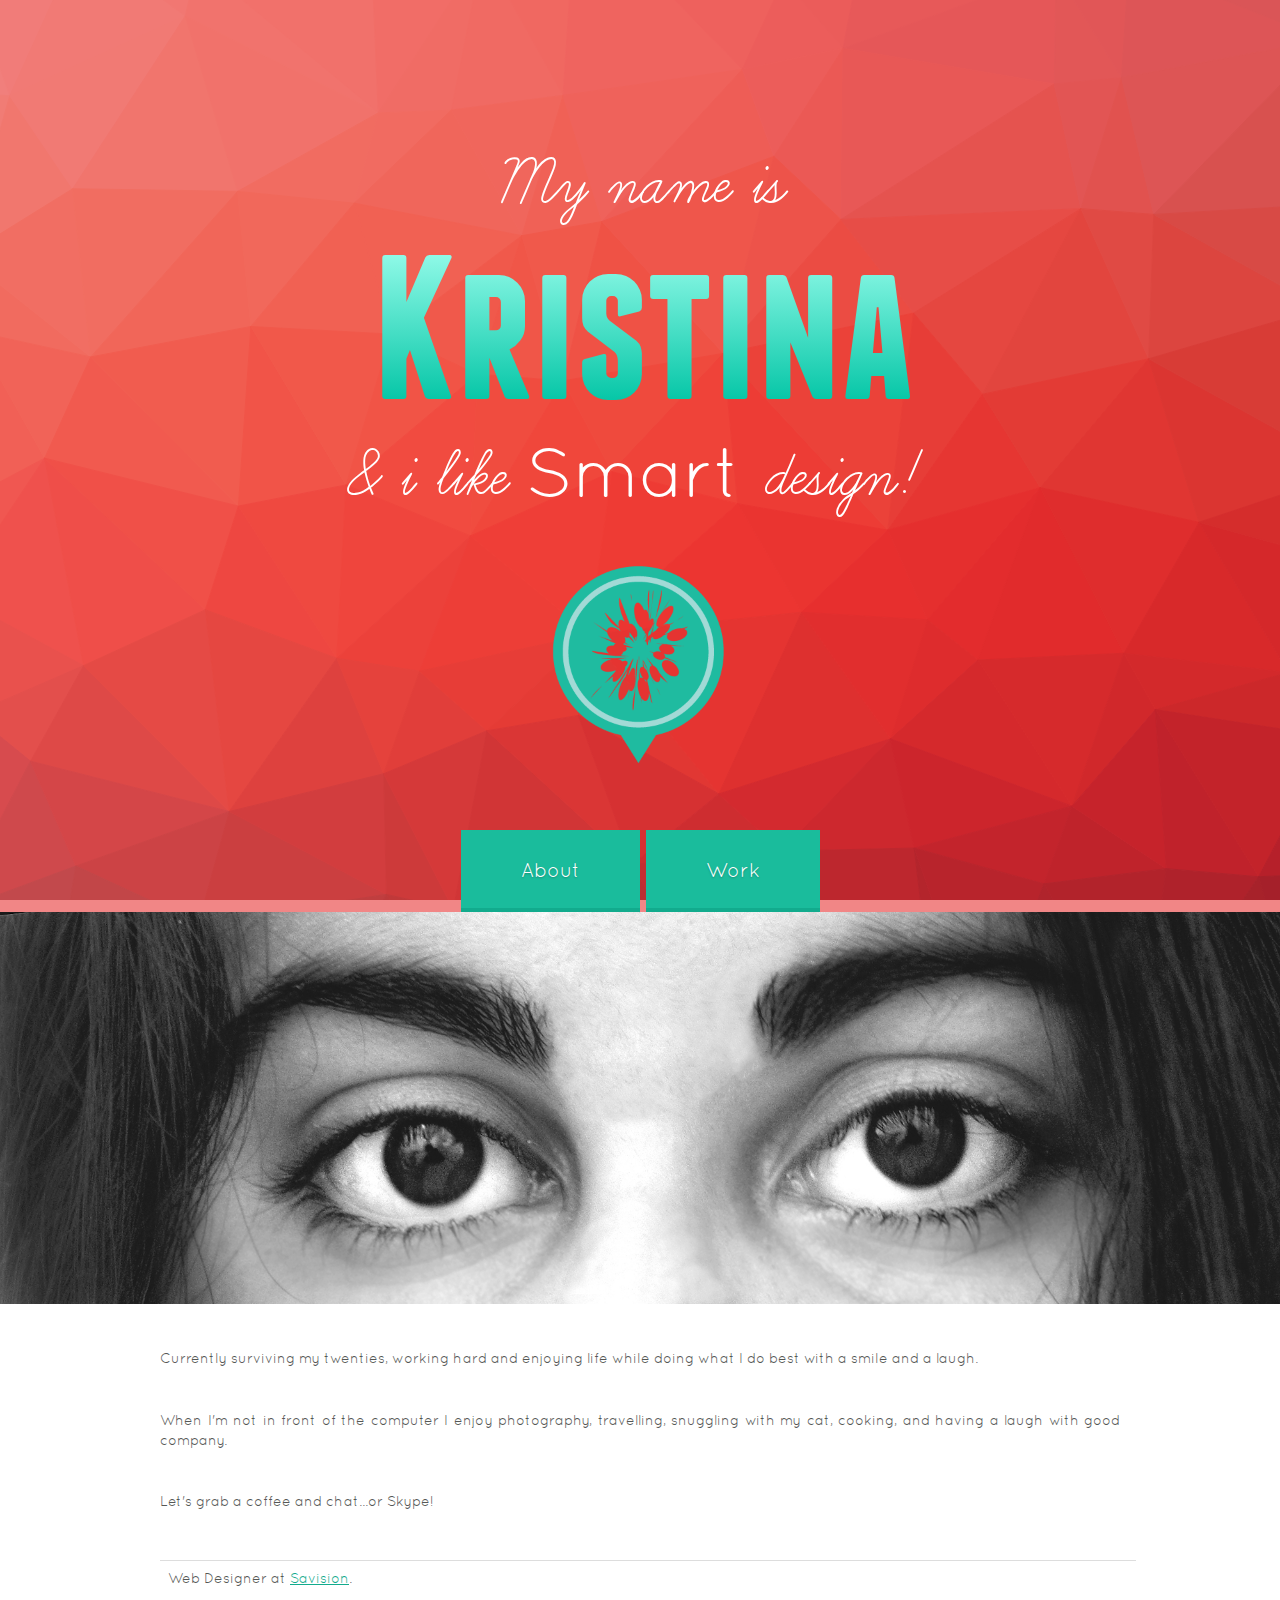
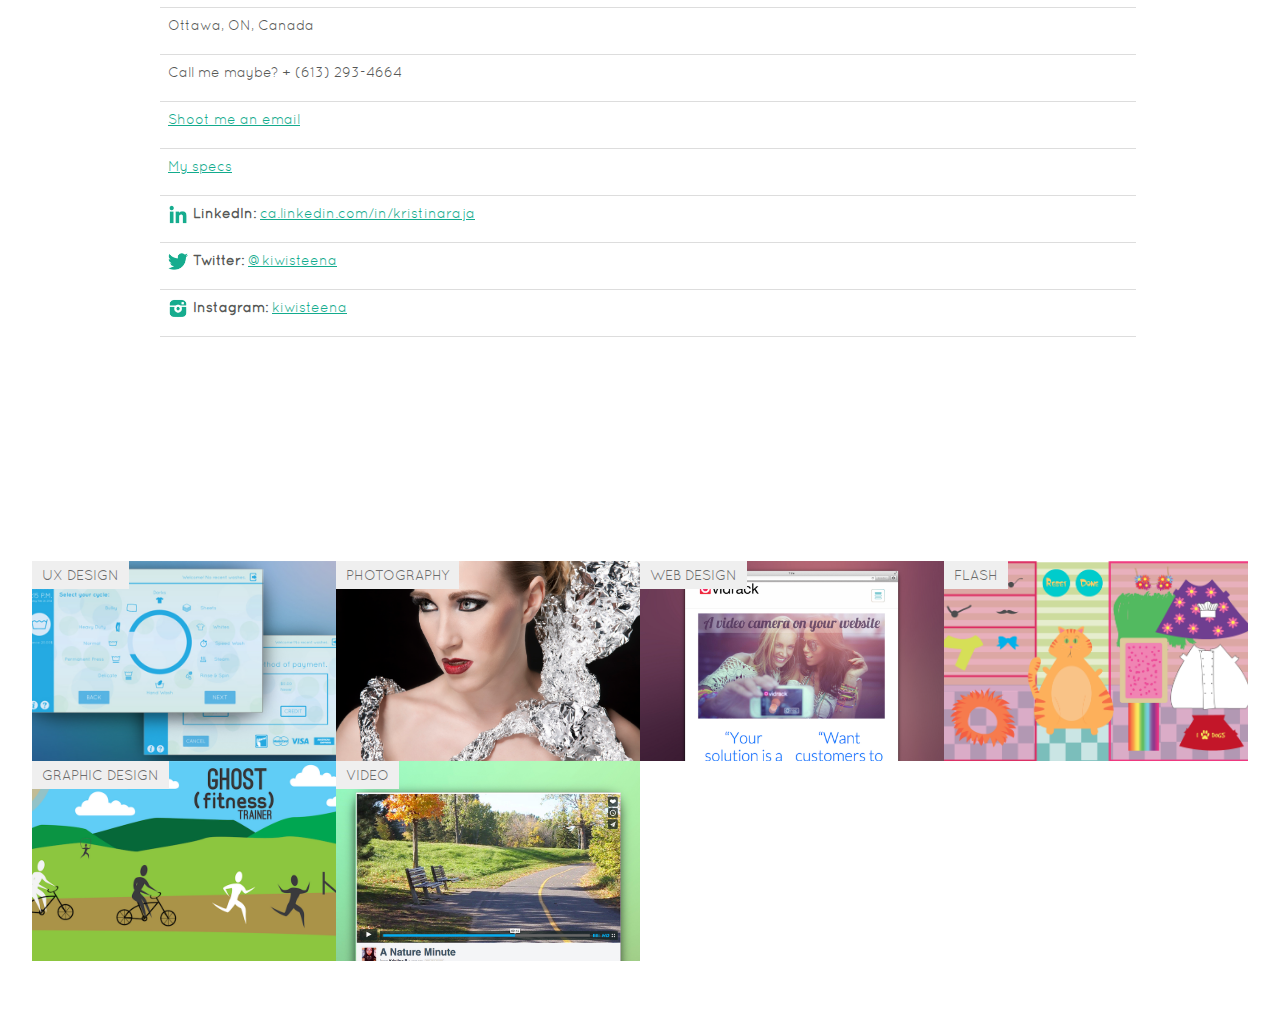
<file: index.html>
<!DOCTYPE html>
<html>
	<head>
		<title>Kristina Raja Graphic & Web Designer</title>
		<meta name="description" content="Kristina Raja">
		<meta name="author" content="Kristina Raja">
		<meta name="viewport" content="width=device-width" />
		<link rel='stylesheet' type='text/css' href='css/styles.css'>
		<link rel="stylesheet" href="css/portfolio.jquery.css">
		<script src="https://code.jquery.com/jquery-1.12.4.min.js"
			  integrity="sha256-ZosEbRLbNQzLpnKIkEdrPv7lOy9C27hHQ+Xp8a4MxAQ="
			  crossorigin="anonymous"></script>
  		<script type="text/javascript" src="js/jquery.simple-text-rotator.js"></script>
  		<script src="js/portfolio.jquery.js"></script>
		<script>
	  $(document).ready(function(){
			$(".demo1 .rotate").textrotator({
        animation: "fade",
        speed: 800
      });
		});
	</script>
	<script>
            $(document).ready(function() {
                $('.thumbs').portfolio({
                    cols: 4,
                    transition: 'slideDown'
                });
            });
        </script>
	<script>
	  (function(i,s,o,g,r,a,m){i['GoogleAnalyticsObject']=r;i[r]=i[r]||function(){
	  (i[r].q=i[r].q||[]).push(arguments)},i[r].l=1*new Date();a=s.createElement(o),
	  m=s.getElementsByTagName(o)[0];a.async=1;a.src=g;m.parentNode.insertBefore(a,m)
	  })(window,document,'script','//www.google-analytics.com/analytics.js','ga');
	  ga('create', 'UA-33915406-1', 'auto');
	  ga('send', 'pageview');
	</script>
	</head>
	<body>
		<section id="home">
			<div class="cover1">
   			
				<h2><span class="spec">My name is </span><span class="spectext"><a class="specialEffect" data-text="Kristina">Kristina</a></span></h2>
				<h1 class="demo1"><span class="spec">& i like </span><span class="rotate"> Smart, Flat, Colorful, Responsive </span> <span class="spec">design!</span></h1>
				<div id="btn"><a data-scroll href="#home"><img src="images/logo.png" width="200px"/></a></div>
				<nav>
			        <ul>
			        
			            <li class="links"><a data-scroll href="#about">About</a></li>
			            <li class="logo"><a data-scroll href="#home"><img src="images/logo2.png" width="80px"/></a></li>
			            <li class="links"><a data-scroll href="#work">Work</a></li>
			        </ul>
			    </nav>
			</div>
   		</section>
   		<section id="about">
   			<div class="cover2">
   				<div class="coverPhoto"><img src="images/eyes.jpg" width="100%"/></div>
   				<div class="wrapper">
            <p class="intro">Currently surviving my twenties, working hard and enjoying life while doing what I do best with a smile and a laugh.</p>

  					<p class="intro">When I'm not in front of the computer I enjoy photography, travelling, snuggling with my cat, cooking, and having a laugh with good company.</p>

  					<p class="intro">Let's grab a coffee and chat...or Skype!</p>

   					<table>
   						<tr><td><p>Web Designer at <a href="https://www.savision.com/" target="_blank">Savision</a>.</p></td></tr>

   						<tr><td><p>Ottawa, ON, Canada</p></td></tr>

   						<tr><td><p>Call me maybe? + (613) 293-4664</p></td></tr>

   						<tr><td><p><a href="mailto:kristinarajaphoto@gmail.com">Shoot me an email</a></p></td></tr>
 
   						<tr><td><p><a href="kristina-raja-resume.pdf">My specs</a></p></td></tr>

   						<tr><td><p><span class="bold"><img src="images/linkedin.png" width="20px"/>LinkedIn:</span> <a href="http://www.linkedin.com/in/kristinaraja">ca.linkedin.com/in/kristinaraja</a></p></td></tr>
 
   						<tr><td><p><span class="bold"><img src="images/twitter.png" width="20px"/>Twitter:</span> <a href="https://twitter.com/kiwisteena">@kiwisteena</a></p></td></tr>

   						<tr><td><p><span class="bold"><img src="images/instagram.png" width="20px"/>Instagram:</span> <a href="http://instagram.com/kiwisteena">kiwisteena</a></p></td></tr>
   					</table>
   				</div>
   			</div>
   		</section>
   		<section id="work">
   			<div class="cover">



   				<ul class="thumbs">
            <li><a href="#thumb1" class="thumbnail" style="background-image: url('images/washer-thumb.jpg')">
                <h4>UX Design</h4><span class="description">Digital Washing Machine</span></a>
            </li>
            <li>
                <a href="#thumb2" class="thumbnail" style="background-image: url('images/IMG_3485.jpg')"><h4>Photography</h4><span class="description">Kristina Raja Photography</span></a>
            </li>
            <li>
                <a href="#thumb3" class="thumbnail" style="background-image: url('images/vidrack-thumb.jpg')"><h4>Web Design</h4><span class="description">Vidrack</span></a>
            </li>
            <li>
                <a href="#thumb4" class="thumbnail" style="background-image: url('images/catdressup.png')"><h4>Flash</h4><span class="description">Cat Dress Up</span></a>
            </li>
            <li>
                <a href="#thumb5" class="thumbnail" style="background-image: url('images/Banner-title.png')"><h4>Graphic design</h4><span class="description">Ghost (Fitness) Trainer App</span></a>
            </li>
            <li>
                <a href="#thumb6" class="thumbnail" style="background-image: url('images/natureminute-thumb.jpg')"><h4>Video</h4><span class="description">A Nature Minute</span></a>
            </li>
            
        </ul>

        <div class="portfolio-content">
            <div id="thumb1">
                <div class="media"><img src="images/washer-thumb.jpg"/></div>
                <h3>UX Design</h3>
                <p>A concept for a washing machine that has a touch screen. Register your laundry card with your name and apartment number, top up your account, laundry care information at your fingertips and ton of wash settings to choose from. Concept made with Adobe Illustrator and prototype made with SolidifyApp.</p>
                <a href="http://www.solidifyapp.com/prototypes/12932/preview" class="btn btn-primary">Test it out!</a>
            </div>

            <div id="thumb2">
                <div class="media"><img src="images/IMG_3485.jpg"/></div>
                <h3>Photography</h3>
                <p>All photos were produced at the Dawson College studio in Montreal for my final portfolio submission. Two series of images were produced using studio lighting and the Canon T1i. Category: Fashion and portraiture photography. Prints are available upon request. Website created by Kristina Raja and made using HTML5, CSS and jQuery.</p>
                <a href="photo/index.html" class="btn btn-primary">Website</a>
            </div>

            <div id="thumb3">
                <div class="media"><img src="images/vidrack-thumb.jpg"/></div>
                <h3>Web design</h3>
                <p>Freelanced as a Graphic/Web Designer for a client by revamping their website as well as produce and edit vector and stock images. Website created in WordPress. </p>
                <a href="http://vidrack.com/" class="btn btn-primary">Website</a>
            </div>

            <div id="thumb4">
                <div class="media"><img src="images/catdressup.png"/></div>
                <h3>Flash</h3>
                <p>Produced a Flash animation game for a school project at Algonquin College. Created vectored images using Adobe Illustrator and constructed drag and drop game using ActionScript. Concept inspiration from my orange tabby cat, Tyber.</p>
                <a href="CatDressUp/CatDragDrop.swf" class="btn btn-primary">Play Game!</a>
            </div>

            <div id="thumb5">
                <div class="media"><img src="images/Banner-title.png"/></div>
                <h3>Graphic Design</h3>
                <p>Freelanced as a Graphic Designer for a client creating a fitness app for the Google Play Store. Produced icons and banners using Adobe Illustrator.</p>
                <a href="https://play.google.com/store/apps/details?id=com.my.mymaps" class="btn btn-primary">View in Google Play Store</a>
            </div>

            <div id="thumb6">
                <div class="media"><iframe src="//player.vimeo.com/video/60160601" width="500" height="281" frameborder="0" webkitallowfullscreen mozallowfullscreen allowfullscreen></iframe> <p><a href="http://vimeo.com/60160601">A Nature Minute</a> from <a href="http://vimeo.com/kiwisteena">Kristina R</a> on <a href="https://vimeo.com">Vimeo</a>.</p></div>
                <h3>Video</h3>
                <p>Produced a PSA for the province of Ontario for school project at Algonqin College. Filmed in Nepean, Ottawa using the Canon T1i and a tripod. Post-production done using Adobe Premiere.</p>
                <a href="http://vimeo.com/60160601" class="btn btn-primary">Play video in Vimeo</a>
            </div>

           
        </div>



   			</div>
   		</section>
		<script type="text/javascript" src="js/jquery.backstretch.js"></script>
		<script src="js/smooth-scroll.js"></script>
		<script>
		   $(document).ready(function(){
			   $(window).bind('scroll', function() {
			   var navHeight = $( window ).height() - 70;
					 if ($(window).scrollTop() > navHeight) {
						 $('nav').attr('id', 'fixed');
					 }
					 else {
						 $('nav').removeAttr('id');
					 }
				});
	});
		</script>
		<script>
    		smoothScroll.init();
		</script>
	</body>
</html>
</file>
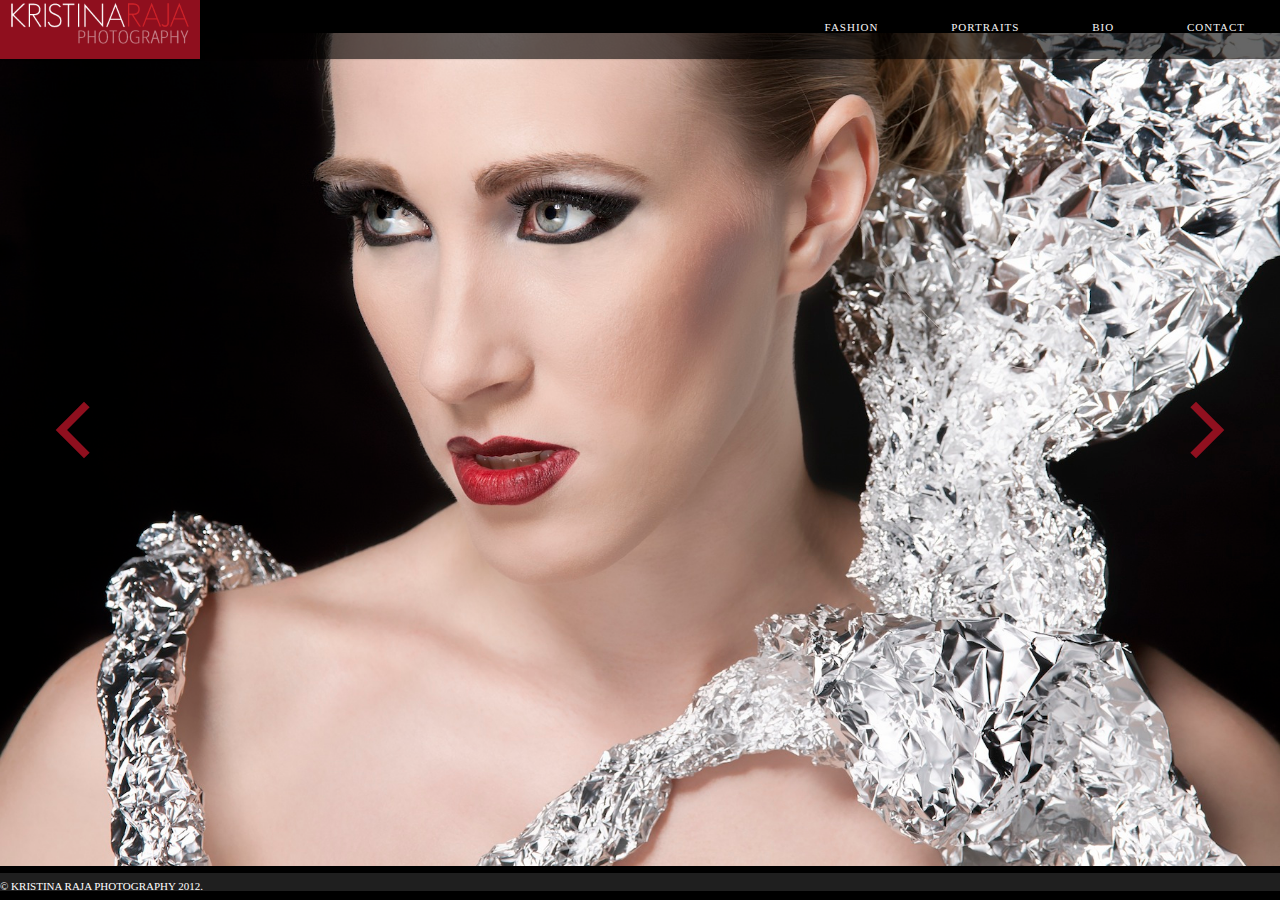
<file: photo/index.html>
<!DOCTYPE html>
<html lang="en">
    <head>
		<meta charset="UTF-8" />
        <meta http-equiv="X-UA-Compatible" content="IE=edge,chrome=1"> 
        <title>Kristina Raja Photography 2012</title>
        <meta name="viewport" content="width=device-width, initial-scale=1.0"> 
		<link rel="stylesheet" type="text/css" href="css/styles.css" />
        <link rel="stylesheet" type="text/css" href="css/slider.css" />
        <link rel="stylesheet" type="text/css" href="css/custom.css" />
		<script type="text/javascript" src="js/modernizr.custom.79639.js"></script>
    	<link href='https://fonts.googleapis.com/css?family=Lato:300,400' rel='stylesheet' type='text/css'>
  		<script type="text/javascript" src="js/analytics.js"></script>
    </head>
    <body>
        
        <div class="container demo-1">
		
			<!-- Codrops top bar -->
            <div class="codrops-top clearfix">
            
            	<!--my change--> 
                <span class="left">
                <a href="index.html"> <img src="images/websitelogo copy.png" width="200px" alt="Kristina Raja" /> </a>
                </span>
                <nav>
                <a href="index.html">
                    <strong>FASHION </strong>
                </a>
                 <a href="portraits.html">
                    <strong>PORTRAITS </strong>
                </a>
                 <a href="bio.html">
                    <strong>BIO </strong>
                </a>
                 <a href="contact.html">
                    <strong>CONTACT </strong>
                </a>
                
                </nav><!--/my change-->
                <div class="clr"></div>
            </div><!--/ Codrops top bar --> 

          

            <div id="slider" class="sl-slider-wrapper">

				<div class="sl-slider">
				
					<div class="sl-slide bg-1" data-orientation="horizontal" data-slice1-rotation="-25" data-slice2-rotation="-25" data-slice1-scale="2" data-slice2-scale="2">
						<div class="sl-slide-inner">
                        <div class="resize1">
                        <!--<img src="images/IMG_3485.jpg" width="100%"  />-->
                        </div>
						</div>
					</div>
					
					<div class="sl-slide bg-2" data-orientation="vertical" data-slice1-rotation="10" data-slice2-rotation="-15" data-slice1-scale="1.5" data-slice2-scale="1.5">
						<div class="sl-slide-inner">
                        <div class="resize2">
						<!--<img src="images/IMG_0718.JPG" width="100%"  />	-->
                        </div>
						</div>
					</div>
					
					<div class="sl-slide bg-3" data-orientation="horizontal" data-slice1-rotation="3" data-slice2-rotation="3" data-slice1-scale="2" data-slice2-scale="1">
						<div class="sl-slide-inner">
						<img src="images/IMG_4816.JPG"  height="100%"/>	
						</div>
					</div>
					
					<div class="sl-slide bg-4" data-orientation="vertical" data-slice1-rotation="-5" data-slice2-rotation="25" data-slice1-scale="2" data-slice2-scale="1">
						<div class="sl-slide-inner">
						<img src="images/IMG_4101.JPG" height="100%" />	
						</div>
					</div>
					
					<div class="sl-slide bg-5" data-orientation="horizontal" data-slice1-rotation="-5" data-slice2-rotation="10" data-slice1-scale="2" data-slice2-scale="1">
						<div class="sl-slide-inner">
						<img src="images/IMG_9200.JPG" height="100%" />	
						</div>
					</div>
                    <div class="sl-slide bg-6" data-orientation="vertical" data-slice1-rotation="-5" data-slice2-rotation="10" data-slice1-scale="2" data-slice2-scale="1">
						<div class="sl-slide-inner">
						<img src="images/IMG_4410.JPG" height="100%" />	
						</div>
					</div>
                    <div class="sl-slide bg-7" data-orientation="horizontal" data-slice1-rotation="-5" data-slice2-rotation="10" data-slice1-scale="2" data-slice2-scale="1">
						<div class="sl-slide-inner">
						<img src="images/IMG_4568.JPG" height="100%" />	
						</div>
					</div>
                    <div class="sl-slide bg-8" data-orientation="vertical" data-slice1-rotation="-5" data-slice2-rotation="10" data-slice1-scale="2" data-slice2-scale="1">
						<div class="sl-slide-inner">
						<img src="images/IMG_4679.JPG" height="100%" />	
						</div>
					</div>
                    <div class="sl-slide bg-9" data-orientation="horizontal" data-slice1-rotation="-5" data-slice2-rotation="10" data-slice1-scale="2" data-slice2-scale="1">
						<div class="sl-slide-inner">
						<img src="images/IMG_3026.JPG" height="100%" />	
						</div>
					</div>
                    <div class="sl-slide bg-10" data-orientation="vertical" data-slice1-rotation="-5" data-slice2-rotation="10" data-slice1-scale="2" data-slice2-scale="1">
						<div class="sl-slide-inner">
						<img src="images/IMG_5854-p.JPG" height="100%" />	
						</div>
					</div>
				</div><!-- /sl-slider -->
				
				<nav id="nav-arrows" class="nav-arrows">
					<span class="nav-arrow-prev">Previous</span>
					<span class="nav-arrow-next">Next</span>
				</nav>

				
                
                
                <footer>
                
            
           <!-- Codrops top bar -->
            <div class="codrops-bottom clearfix">
            	<span class="left">
                &copy; Kristina Raja Photography 2012.
                </span>
                <div class="clr"></div>
            </div><!--/ Codrops top bar -->

                
                
                </footer>

			</div><!-- /slider-wrapper -->

        </div>
		<script src="https://code.jquery.com/jquery-1.12.4.min.js"
			  integrity="sha256-ZosEbRLbNQzLpnKIkEdrPv7lOy9C27hHQ+Xp8a4MxAQ="
			  crossorigin="anonymous"></script>
		<script type="text/javascript" src="js/jquery.ba-cond.min.js"></script>
		<script type="text/javascript" src="js/jquery.slitslider.js"></script>
		<script type="text/javascript">	
			$(function() {
			
				var Page = (function() {

					var $navArrows = $( '#nav-arrows' ),
						$nav = $( '#nav-dots > span' ),
						slitslider = $( '#slider' ).slitslider( {
							onBeforeChange : function( slide, pos ) {

								$nav.removeClass( 'nav-dot-current' );
								$nav.eq( pos ).addClass( 'nav-dot-current' );

							}
						} ),

						init = function() {

							initEvents();
							
						},
						initEvents = function() {

							// add navigation events
							$navArrows.children( ':last' ).on( 'click', function() {

								slitslider.next();
								return false;

							} );

							$navArrows.children( ':first' ).on( 'click', function() {
								
								slitslider.previous();
								return false;

							} );

							$nav.each( function( i ) {
							
								$( this ).on( 'click', function( event ) {
									
									var $dot = $( this );
									
									if( !slitslider.isActive() ) {

										$nav.removeClass( 'nav-dot-current' );
										$dot.addClass( 'nav-dot-current' );
									
									}
									
									slitslider.jump( i + 1 );
									return false;
								
								} );
								
							} );

						};

						return { init : init };

				})();

				Page.init();

				/**
				 * Notes: 
				 * 
				 * example how to add items:
				 */

				/*
				
				var $items  = $('<div class="sl-slide sl-slide-color-2" data-orientation="horizontal" data-slice1-rotation="-5" data-slice2-rotation="10" data-slice1-scale="2" data-slice2-scale="1"><div class="sl-slide-inner bg-1"><div class="sl-deco" data-icon="t"></div><h2>some text</h2><blockquote><p>bla bla</p><cite>Margi Clarke</cite></blockquote></div></div>');
				
				// call the plugin's add method
				ss.add($items);

				*/
			
			});
		</script>
	</body>
</html>
</file>
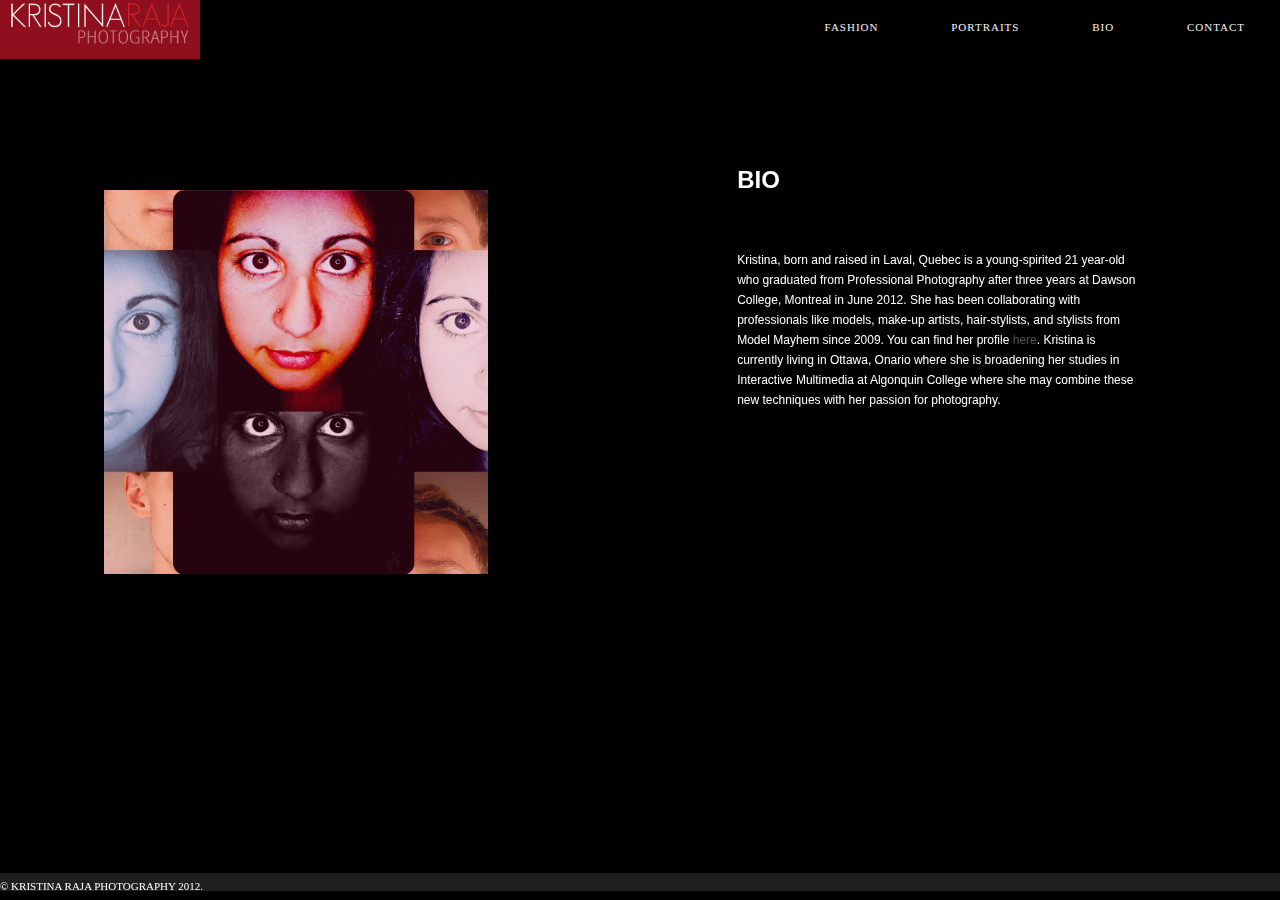
<file: photo/bio.html>
<!DOCTYPE html>
<html lang="en">
    <head>
		<meta charset="UTF-8" />
        <meta http-equiv="X-UA-Compatible" content="IE=edge,chrome=1"> 
        <title>Kristina Raja Photography 2012</title>
        <meta name="viewport" content="width=device-width, initial-scale=1.0"> 
		<link rel="stylesheet" type="text/css" href="css/styles.css" />
        <link rel="stylesheet" type="text/css" href="css/slider.css" />
        <link rel="stylesheet" type="text/css" href="css/custom.css" />
		<script type="text/javascript" src="js/modernizr.custom.79639.js"></script>
    	<link href='https://fonts.googleapis.com/css?family=Lato:300,400' rel='stylesheet' type='text/css'>
  		<script type="text/javascript" src="js/analytics.js"></script>
    </head>
    <body>
        
        <div class="container demo-1">
        
		
			<!-- Codrops top bar -->
            <div class="codrops-top clearfix">
            	<!--my change--> 
                <span class="left">
                <a href="index.html"> <img src="images/websitelogo copy.png" width="200px" alt="Kristina Raja" /> </a>
                </span>
                <nav>
                <a href="index.html">
                    <strong>FASHION </strong>
                </a>
                 <a href="portraits.html">
                    <strong>PORTRAITS </strong>
                </a>
                 <a href="bio.html">
                    <strong>BIO </strong>
                </a>
                 <a href="contact.html">
                    <strong>CONTACT </strong>
                </a>
                
                </nav><!--/my change-->
                <div class="clr"></div>
            </div><!--/ Codrops top bar --> 

          

            <div id="slider" class="sl-slider-wrapper">

				
			<div id="content">
            
    	<img src="images/collageme.jpg" width="35%"/>
        <div id="extra">
        
     <div id="padding">   
    <div class="bio">
    <h1 class="bioHeading">BIO</h1>
      <p>Kristina, born and raised in Laval, Quebec is a young-spirited 21 year-old who graduated from Professional Photography after three years at Dawson College, Montreal in June 2012. She has been collaborating with professionals like models, make-up artists, hair-stylists, and stylists from Model Mayhem since 2009. You can find her profile <a href="http://www.modelmayhem.com/1203113">here</a>. Kristina is currently living in Ottawa, Onario where she is broadening her studies in Interactive Multimedia at Algonquin College where she may combine these new techniques with her passion for photography. </p>
    </div>
    <!--
    <div class="clientlist">
    <h1 class="clientlistHeading">Client List</h1>
      <p>
      <ul>
      <li>Lorem ipsum</li>
        <li>Dolor sit</li>
        <li>Consectetuer</li>
        <li>Adipiscing elit</li>
        <li>Diam</li>
        <li>Nonummy nibh</li>
        <li>Tincidunt</li>
        <li>Ut laoreet</li>
        <li>Magna</li>
        <li>Aliquam erat</li>
        <li>Ut</li>
        <li>Wisi enim</li>
        <li>Minim</li>
        <li>Veniam quis</li>
        <li>Exerci</li>
        <li>Tation ullamcorper</li>
        <li>Lobortis</li>
        <li>Nisl ut</li>
        <li>Ex</li>
        <li>Ea commodo</li>
        <li>Duis</li>
        <li>Autem vel</li>
        <li>Iriure</li>
        <li>Dolor in</li>
        <li>In</li>
        <li>Vulputate velit</li>
        <li>Molestie</li>
        <li>Consequat vel</li>
        <li>Dolore</li>
        <li>Eu feugiat</li>
        </ul> 
        </p>
    </div>-->
    </div>
    </div>
    
    </div>
				
                
                
                <footer>
                
            
           <!-- Codrops top bar -->
            <div class="codrops-bottom clearfix">
            	<span class="left">
                &copy; Kristina Raja Photography 2012.
                </span>
                <div class="clr"></div>
            </div><!--/ Codrops top bar -->

                
                
                </footer>

			</div><!-- /slider-wrapper -->

        </div>
        
        <!--
		<script type="text/javascript" src="http://ajax.googleapis.com/ajax/libs/jquery/1.8.2/jquery.min.js"></script>
		<script type="text/javascript" src="js/jquery.ba-cond.min.js"></script>
		<script type="text/javascript" src="js/jquery.slitslider.js"></script>
		<script type="text/javascript">	
			$(function() {
			
				var Page = (function() {

					var $navArrows = $( '#nav-arrows' ),
						$nav = $( '#nav-dots > span' ),
						slitslider = $( '#slider' ).slitslider( {
							onBeforeChange : function( slide, pos ) {

								$nav.removeClass( 'nav-dot-current' );
								$nav.eq( pos ).addClass( 'nav-dot-current' );

							}
						} ),

						init = function() {

							initEvents();
							
						},
						initEvents = function() {

							// add navigation events
							$navArrows.children( ':last' ).on( 'click', function() {

								slitslider.next();
								return false;

							} );

							$navArrows.children( ':first' ).on( 'click', function() {
								
								slitslider.previous();
								return false;

							} );

							$nav.each( function( i ) {
							
								$( this ).on( 'click', function( event ) {
									
									var $dot = $( this );
									
									if( !slitslider.isActive() ) {

										$nav.removeClass( 'nav-dot-current' );
										$dot.addClass( 'nav-dot-current' );
									
									}
									
									slitslider.jump( i + 1 );
									return false;
								
								} );
								
							} );

						};

						return { init : init };

				})();

				Page.init();

				/**
				 * Notes: 
				 * 
				 * example how to add items:
				 */

				/*
				
				var $items  = $('<div class="sl-slide sl-slide-color-2" data-orientation="horizontal" data-slice1-rotation="-5" data-slice2-rotation="10" data-slice1-scale="2" data-slice2-scale="1"><div class="sl-slide-inner bg-1"><div class="sl-deco" data-icon="t"></div><h2>some text</h2><blockquote><p>bla bla</p><cite>Margi Clarke</cite></blockquote></div></div>');
				
				// call the plugin's add method
				ss.add($items);

				*/
			
			});
		</script>
        -->
	</body>
</html>
</file>
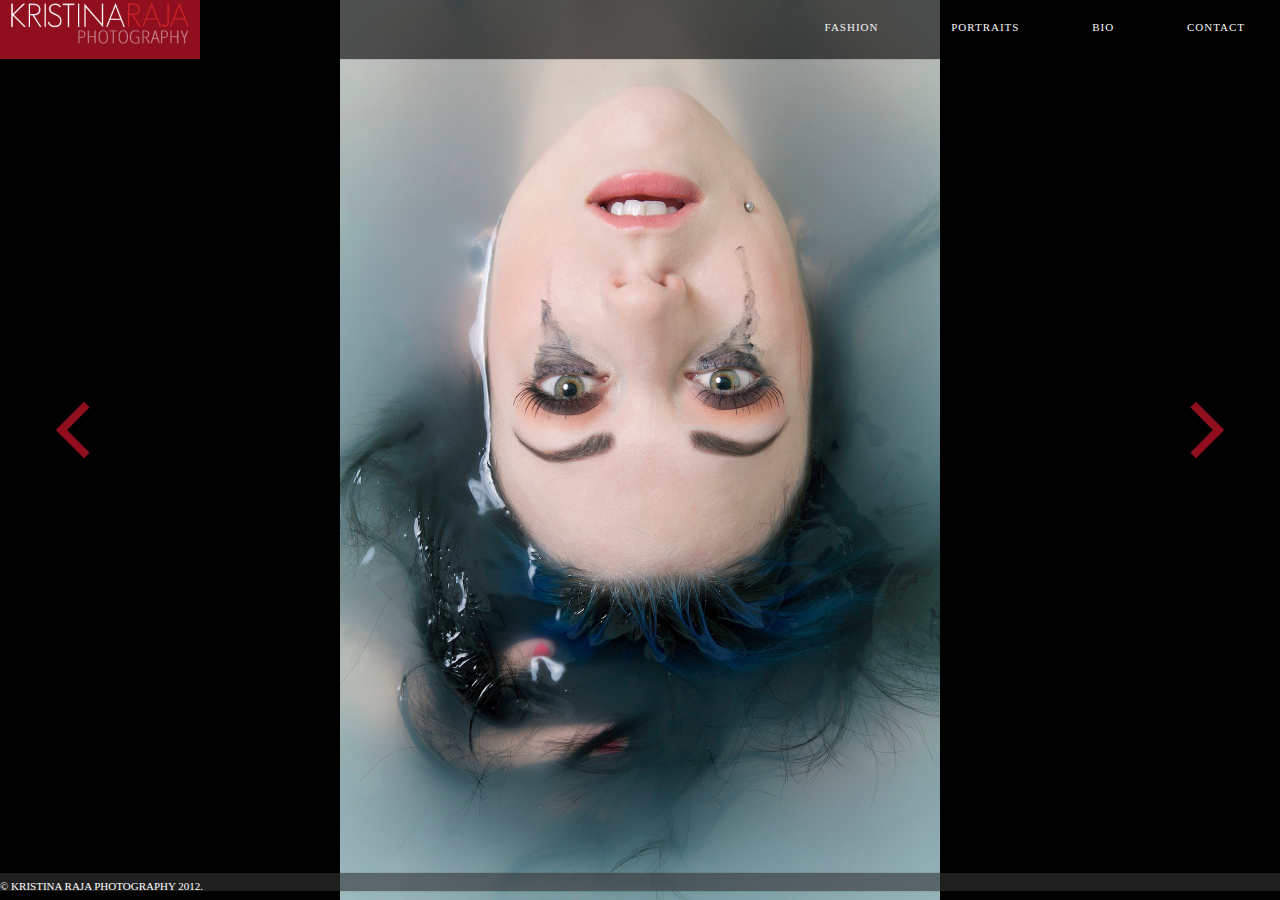
<file: photo/portraits.html>
<!DOCTYPE html>
<html lang="en">
    <head>
		<meta charset="UTF-8" />
        <meta http-equiv="X-UA-Compatible" content="IE=edge,chrome=1"> 
        <title>Kristina Raja Photography 2012</title>
        <meta name="viewport" content="width=device-width, initial-scale=1.0"> 
		<link rel="stylesheet" type="text/css" href="css/styles.css" />
        <link rel="stylesheet" type="text/css" href="css/slider.css" />
        <link rel="stylesheet" type="text/css" href="css/custom.css" />
		<script type="text/javascript" src="js/modernizr.custom.79639.js"></script>
    	<link href='https://fonts.googleapis.com/css?family=Lato:300,400' rel='stylesheet' type='text/css'>
  		<script type="text/javascript" src="js/analytics.js"></script>
    </head>
    <body>
    
    
        
        <div class="container demo-1">
		
			<!-- Codrops top bar -->
            <div class="codrops-top clearfix">
            	<!--my change--> 
                <span class="left">
                <a href="index.html"> <img src="images/websitelogo copy.png" width="200px" alt="Kristina Raja" /> </a>
                </span>
                <nav>
                <a href="index.html">
                    <strong>FASHION </strong>
                </a>
                 <a href="portraits.html">
                    <strong>PORTRAITS </strong>
                </a>
                 <a href="bio.html">
                    <strong>BIO </strong>
                </a>
                 <a href="contact.html">
                    <strong>CONTACT </strong>
                </a>
                
                </nav><!--/my change-->
                <div class="clr"></div>
            </div><!--/ Codrops top bar --> 

          

            <div id="slider" class="sl-slider-wrapper">

				<div class="sl-slider">
				
					<div class="sl-slide bg-1" data-orientation="horizontal" data-slice1-rotation="-25" data-slice2-rotation="-25" data-slice1-scale="2" data-slice2-scale="2">
						<div class="sl-slide-inner">
                     
                        <img src="images/IMG_8105.jpg" height="100%"/>
                    
						</div>
					</div>
					
					<div class="sl-slide bg-2" data-orientation="vertical" data-slice1-rotation="10" data-slice2-rotation="-15" data-slice1-scale="1.5" data-slice2-scale="1.5">
						<div class="sl-slide-inner">
                     
						<img src="images/IMG_7049.jpeg" height="100%" />	
                      
						</div>
					</div>
					
					<div class="sl-slide bg-3" data-orientation="horizontal" data-slice1-rotation="3" data-slice2-rotation="3" data-slice1-scale="2" data-slice2-scale="1">
						<div class="sl-slide-inner">
						<img src="images/IMG_8293.jpeg" height="100%" />	
						</div>
					</div>
					
					<div class="sl-slide bg-4" data-orientation="vertical" data-slice1-rotation="-5" data-slice2-rotation="25" data-slice1-scale="2" data-slice2-scale="1">
						<div class="sl-slide-inner">
						<img src="images/IMG_7185.jpeg" height="100%" />	
						</div>
					</div>
					
					<div class="sl-slide bg-5" data-orientation="horizontal" data-slice1-rotation="-5" data-slice2-rotation="10" data-slice1-scale="2" data-slice2-scale="1">
						<div class="sl-slide-inner">
						<img src="images/IMG_8183.jpeg" height="100%" />	
						</div>
					</div>
                    <div class="sl-slide bg-6" data-orientation="vertical" data-slice1-rotation="-5" data-slice2-rotation="10" data-slice1-scale="2" data-slice2-scale="1">
						<div class="sl-slide-inner">
						<img src="images/IMG_75482.jpg" height="100%" />	
						</div>
					</div>
                    <div class="sl-slide bg-7" data-orientation="horizontal" data-slice1-rotation="-5" data-slice2-rotation="10" data-slice1-scale="2" data-slice2-scale="1">
						<div class="sl-slide-inner">
						<img src="images/IMG_8019.jpeg" height="100%" />	
						</div>
					</div>
                    <div class="sl-slide bg-8" data-orientation="vertical" data-slice1-rotation="-5" data-slice2-rotation="10" data-slice1-scale="2" data-slice2-scale="1">
						<div class="sl-slide-inner">
						<img src="images/IMG_6614.jpeg" height="100%" />	
						</div>
					</div>
                    <div class="sl-slide bg-9" data-orientation="horizontal" data-slice1-rotation="-5" data-slice2-rotation="10" data-slice1-scale="2" data-slice2-scale="1">
						<div class="sl-slide-inner">
						<img src="images/IMG_5601.JPG" height="100%" />	
						</div>
					</div>
                    <div class="sl-slide bg-10" data-orientation="vertical" data-slice1-rotation="-5" data-slice2-rotation="10" data-slice1-scale="2" data-slice2-scale="1">
						<div class="sl-slide-inner">
						<img src="images/IMG_5879.JPG" height="100%" />	
						</div>
					</div>
				</div><!-- /sl-slider -->
				
				<nav id="nav-arrows" class="nav-arrows">
					<span class="nav-arrow-prev">Previous</span>
					<span class="nav-arrow-next">Next</span>
				</nav>

				
                
                
                <footer>
                
            
           <!-- Codrops top bar -->
            <div class="codrops-bottom clearfix">
            	<span class="left">
                &copy; Kristina Raja Photography 2012.
                </span>
                <div class="clr"></div>
            </div><!--/ Codrops top bar -->

                
                
                </footer>

			</div><!-- /slider-wrapper -->

        </div>
		<script
			  src="https://code.jquery.com/jquery-1.12.4.min.js"
			  integrity="sha256-ZosEbRLbNQzLpnKIkEdrPv7lOy9C27hHQ+Xp8a4MxAQ="
			  crossorigin="anonymous"></script>
		<script type="text/javascript" src="js/jquery.ba-cond.min.js"></script>
		<script type="text/javascript" src="js/jquery.slitslider.js"></script>
		<script type="text/javascript">	
			$(function() {
			
				var Page = (function() {

					var $navArrows = $( '#nav-arrows' ),
						$nav = $( '#nav-dots > span' ),
						slitslider = $( '#slider' ).slitslider( {
							onBeforeChange : function( slide, pos ) {

								$nav.removeClass( 'nav-dot-current' );
								$nav.eq( pos ).addClass( 'nav-dot-current' );

							}
						} ),

						init = function() {

							initEvents();
							
						},
						initEvents = function() {

							// add navigation events
							$navArrows.children( ':last' ).on( 'click', function() {

								slitslider.next();
								return false;

							} );

							$navArrows.children( ':first' ).on( 'click', function() {
								
								slitslider.previous();
								return false;

							} );

							$nav.each( function( i ) {
							
								$( this ).on( 'click', function( event ) {
									
									var $dot = $( this );
									
									if( !slitslider.isActive() ) {

										$nav.removeClass( 'nav-dot-current' );
										$dot.addClass( 'nav-dot-current' );
									
									}
									
									slitslider.jump( i + 1 );
									return false;
								
								} );
								
							} );

						};

						return { init : init };

				})();

				Page.init();

				/**
				 * Notes: 
				 * 
				 * example how to add items:
				 */

				/*
				
				var $items  = $('<div class="sl-slide sl-slide-color-2" data-orientation="horizontal" data-slice1-rotation="-5" data-slice2-rotation="10" data-slice1-scale="2" data-slice2-scale="1"><div class="sl-slide-inner bg-1"><div class="sl-deco" data-icon="t"></div><h2>some text</h2><blockquote><p>bla bla</p><cite>Margi Clarke</cite></blockquote></div></div>');
				
				// call the plugin's add method
				ss.add($items);

				*/
			
			});
		</script>
	</body>
</html>
</file>
<file: photo/css/styles.css>
/* General Demo Style */
@import url(https://fonts.googleapis.com/css?family=Lato:300,400,700);
html {
	height: 100%;
}
*, *:after, *:before {
	-webkit-box-sizing: border-box;
	-moz-box-sizing: border-box;
	box-sizing: border-box;
	padding: 0;
	margin: 0;
}
body {
	font-family: 'Lato', Calibri, Arial, sans-serif;
	background: #000;
	font-weight: 300;
	font-size: 15px;
	color: #FFF;
	-webkit-font-smoothing: antialiased;
	
} 

a {
	color: #555;
	text-decoration: none;
}
.container {
	width: 100%;
	position: relative;
}
.container.demo-1 {
	height: 100%;
	position: absolute;
}
.clr {
	clear: both;
	padding: 0;
	height: 0;
	margin: 0;
}
.main {
	width: 90%;
	margin: 0 auto;
	position: relative;
}
.container > header, .content-wrapper {
	padding: 30px;
	width: 80%;
	max-width: 960px;
	margin: 0 auto;
}
.content-wrapper p {
	padding-top: 30px;
	line-height: 26px;
}
.container > header h1 {
	font-size: 34px;
	line-height: 38px;
	margin: 0;
	font-weight: 700;
	color: #333;
	float: left;
}
.container > header h1 span {
	display: block;
	font-size: 20px;
	font-weight: 300;
}
/* Header Style */
.codrops-top {
	line-height: 34px;
	font-size: 11px;
	background: #fff;
	background: rgba(0,0,0,.8);
	text-transform: uppercase;
	z-index: 9999;
	position: relative;
	font-family: Cambria, Georgia, serif;
	box-shadow: 1px 0px 2px rgba(0,0,0,0.2);
}
.codrops-top a {
	letter-spacing: 1px;
	color: #F7F7F7;
	display: inline-block;
	height: 59px;
}
.codrops-top nav {
	float: right;
}
.codrops-top nav a {
	padding: 10px 15px;
	text-align: center;
}
.codrops-top a:hover {
	background: rgba(179,19,38,.8);
	padding-bottom: 0px;
}
.codrops-top span.right {
	float: right;
}
.codrops-top span.right a {
	float: left;
	display: block;
}



/*****************************footer bottom***********************************/

footer {
	position: absolute;
	bottom: 0px;
	width: 100%;
}
.right {
	width: 200px;
}
.right li {
	display: inline;
	text-decoration: none;
}
.codrops-bottom {
	line-height: 10px;
	font-size: 11px;
	background: #fff;
	background: rgba(0,0,0,.8);
	text-transform: uppercase;
	z-index: 9999;
	position: relative;
	font-family: Cambria, Georgia, serif;
	box-shadow: 1px 0px 2px rgba(0,0,0,0.2);
}
.codrops-bottom a {
	padding: 0px 10px;
	letter-spacing: 1px;
	color: #F7F7F7;
	display: inline-block;
}
.codrops-bottom a:hover {
	background: rgba(179,19,38,.8);
	padding-bottom: 0px;
}
.codrops-bottom span.right {
	float: right;
}
.codrops-bottom span.right a {
	float: left;
	display: block;
}
.codrops-bottom span.left {
	float: left;
 line-height:;
}
.codrops-bottom span.left a {
	float: left;
	display: block;
}
/************************contact page form*******************************/

#inquiries {
	float: left;
	margin: 100px 0 0 130px;
	width: 300px;
}
#inquiries p {
	padding-top: 50px;
}
#inquiries h1 {
	margin-top: -50px;
	font-size: 450%;
	border-bottom: 1px solid rgba(255,255,255,.3);
}
body {
	font-family: "Lucida Grande", "Lucida Sans Unicode", Verdana, Arial, Helvetica, sans-serif;
	font-size: 12px;
}
p, h1, form, button {
	border: 0;
	margin: 0;
	padding: 0;
}
.spacer {
	clear: both;
	height: 1px;
}
/*****************Contact Form********************/
.myform {
	float: right;
	width: 400px;
	margin-top: 50px;
}
#stylized {
	background: rgba(0,0,0,.5);
	color: #FFF;
	padding-top: 50px;
	margin-right: 130px;
}
#stylized label {
	display: block;
	font-weight: bold;
	text-align: right;
	width: 140px;
	float: left;
}
#stylized input {
	float: left;
	font-size: 12px;
	padding: 4px 2px;
	margin: 2px 0 20px 10px;
}
#email, #name {
	width: 200px;
}
#message {
	width: 500px;
	height: 300px;
}
#stylized button {
	clear: both;
	margin-left: 180px;
	width: 125px;
	height: 31px;
	background: rgba(179,19,38,.8) url(img/button.png) no-repeat;
	text-align: center;
	line-height: 31px;
	color: #FFFFFF;
	font-size: 11px;
	font-weight: bold;
}
</file>
<file: photo/css/slider.css>
.sl-slider-wrapper {
	width: 800px;
	height: 400px;
	margin: 0 auto;
	position: relative;
	overflow: hidden;
}
.sl-slider {
	position: absolute;
	top: 0;
	left: 0;
}
/* Slide wrapper and slides */

.sl-slide, .sl-slides-wrapper, .sl-slide-inner {
	position: absolute;
	width: 100%;
	height: 100%;
	top: 0;
	left: 0;
}
.sl-slide {
	z-index: 1;
}
/* The duplicate parts/slices */

.sl-content-slice {
	overflow: hidden;
	position: absolute;
	-webkit-box-sizing: content-box;
	-moz-box-sizing: content-box;
	box-sizing: content-box;
	background: #fff;
	-webkit-backface-visibility: hidden;
	-moz-backface-visibility: hidden;
	-o-backface-visibility: hidden;
	-ms-backface-visibility: hidden;
	backface-visibility: hidden;
	opacity : 1;
}
/* Horizontal slice */

.sl-slide-horizontal .sl-content-slice {
	width: 100%;
	height: 50%;
	left: -200px;
	-webkit-transform: translateY(0%) scale(1);
	-moz-transform: translateY(0%) scale(1);
	-o-transform: translateY(0%) scale(1);
	-ms-transform: translateY(0%) scale(1);
	transform: translateY(0%) scale(1);
}
.sl-slide-horizontal .sl-content-slice:first-child {
	top: -200px;
	padding: 200px 200px 0px 200px;
}
.sl-slide-horizontal .sl-content-slice:nth-child(2) {
	top: 50%;
	padding: 0px 200px 200px 200px;
}
/* Vertical slice */

.sl-slide-vertical .sl-content-slice {
	width: 50%;
	height: 100%;
	top: -200px;
	-webkit-transform: translateX(0%) scale(1);
	-moz-transform: translateX(0%) scale(1);
	-o-transform: translateX(0%) scale(1);
	-ms-transform: translateX(0%) scale(1);
	transform: translateX(0%) scale(1);
}
.sl-slide-vertical .sl-content-slice:first-child {
	left: -200px;
	padding: 200px 0px 200px 200px;
}
.sl-slide-vertical .sl-content-slice:nth-child(2) {
	left: 50%;
	padding: 200px 200px 200px 0px;
}
/* Content wrapper */
/* Width and height is set dynamically */
.sl-content-wrapper {
	position: absolute;
}
.sl-content {
	width: 100%;
	height: 100%;
	background: #000;
}
/* Default styles for background colors */
.sl-slide-horizontal .sl-slide-inner {
	background: #000;
}
.sl-slide-vertical .sl-slide-inner {
	background: #000;
}
.sl-slide-inner {
	text-align: center;
}
</file>
<file: photo/css/custom.css>
a img {
	
	border:none;
	
}



.demo-1 .sl-slider-wrapper {
	position: absolute;
	width: 100%;
	height: 100%;
	top: 0;
	left: 0;
}
/* Slider arrows */

.nav-arrows span {
	position: absolute;
	z-index: 9999;
	top: 50%;
	width: 40px;
	height: 40px;
	border: 8px solid rgba(179,19,38,.8);
	text-indent: -90000px;
	margin-top: -40px;
	cursor: pointer;
	-webkit-transform: rotate(45deg);
	-moz-transform: rotate(45deg);
	-o-transform: rotate(45deg);
	-ms-transform: rotate(45deg);
	transform: rotate(45deg);
}
.nav-arrows span:hover {
	border-color: rgba(245,245,245,.8);
}
.nav-arrows span.nav-arrow-prev {
	left: 5%;
	border-right: none;
	border-top: none;
}
.nav-arrows span.nav-arrow-next {
	right: 5%;
	border-left: none;
	border-bottom: none;
}


/***************************** Media Queries*************************************/


@media only screen and (min-width:960px) {
/* Header Style */
.codrops-top {
	line-height: 34px;
	font-size: 11px;
	background: #fff;
	background: rgba(0,0,0,.6);
	text-transform: uppercase;
	z-index: 9999;
	position: relative;
	font-family: Cambria, Georgia, serif;
	box-shadow: 1px 0px 2px rgba(0,0,0,0.2);
}
.codrops-top a {
	letter-spacing: 1px;
	color: #F7F7F7;
	display: inline-block;
	height: 59px;
}
.left {
	float: left;
}
.codrops-top nav {
	float: right;
	padding-left: 5px;
}
.codrops-top nav a {
	padding: 10px 35px;
}
.codrops-top a:hover {
	background: rgba(179,19,38,.8);
	padding-bottom: 0px;
}
.codrops-top span.right {
	float: right;
}
.codrops-top span.right a {
	float: left;
	display: block;
}
/*bottom*/

footer {
	position: absolute;
	bottom: 0px;
	width: 100%;
	height:27px;
}
.right {
	width: 200px;
}
.right li {
	display: inline;
	text-decoration: none;
}
.codrops-bottom {
	line-height: 10px;
	font-size: 11px;
	background: #fff;
	background: rgba(51,51,51,.6);
	text-transform: uppercase;
	z-index: 9999;
	position: relative;
	font-family: Cambria, Georgia, serif;
	box-shadow: 1px 0px 2px rgba(0,0,0,0.2);
}
.codrops-bottom a {
	padding: 0px 10px;
	letter-spacing: 1px;
	color: #F7F7F7;
	display: inline-block;
}
.codrops-bottom a:hover {
	background: rgba(179,19,38,.8);
	padding-bottom: 0px;
}
.codrops-bottom span.right {
	float: right;
}
.codrops-bottom span.right a {
	float: left;
	display: block;
}
.codrops-bottom span.left {
	float: left;
	padding-top: 8px;
}
.codrops-bottom span.left a {
	float: left;
	display: block;
}
/*image size for horizontals*/

.resize1 {
	width: 100%;
	height:100%;
	background:url(../images/IMG_3485.jpg) center center no-repeat;
	background-size:100%;
}

.resize2 {
	width: 100%;
	height:100%;
	background:url(../images/IMG_0718.jpg) center center no-repeat;
	background-size:100%;
}
/*ABOUT section*/

#content {
	
	width: 99%;
	margin: 100px 0px 0px 40px;
	padding-right:170px;
	overflow: scroll;
	display: block;
	position: fixed;
	height: 95%;
	color: white;
	/*width: 90%;
	margin: 40px 0px 0px 40px;
	
	position:fixed;
	/*overflow:auto;*/
}
#content img {
	margin: 7% 0 0 5%;
	max-width: 30%;
	float: left;
	position: fixed;
}
.bioHeading {
	font-size: 200%;
	width: 250px;
	text-align: left;
	line-height: 40px;
	padding-top: 60px;
	padding-bottom: 50px;
}
.bio {
	float: right;
	font-size: 100%;
	width: 400px;
	text-align: left;
	line-height: 20px;
}
.clientlist li {
	list-style: none;
}
.clientlistHeading {
	font-size: 200%;
	width: 250px;
	text-align: left;
	line-height: 40px;
	padding-top: 60px;
	padding-bottom: 50px;
}
.clientlist {
	float: right;
	font-size: 100%;
	width: 300px;
	text-align: left;
	line-height: 20px;
	margin-right: -300px;
	margin-top: 480px;
	padding-bottom: 100px;
}

#inquiries {
	float: left;
	width: 500px;
	margin-left: 3%;
}
#inquiries p {
	padding-top: 50px;
}
#inquiries h1 {
	margin-top: -50px;
	font-size: 450%;
	border-bottom: 1px solid rgba(255,255,255,.3);
}
.myform {
	float: right;
	width: 20%;
	margin-top: 50px;
}
#email, #name {
	width: 300px;
}
#message {
	width: 300px;
	height: 300px;
}


#content {
	
	display: block;
	position: fixed;
	height: 95%;
	color: white;
}
	
}
 @media only screen and (min-width:768px) and (max-width:959px) {
	 
    
/* Header Style */
.codrops-top {
	line-height: 34px;
	font-size: 11px;
	background: #fff;
	background: rgba(0,0,0,.6);
	text-transform: uppercase;
	z-index: 9999;
	position: relative;
	font-family: Cambria, Georgia, serif;
	box-shadow: 1px 0px 2px rgba(0,0,0,0.2);
}
.codrops-top a {
	letter-spacing: 1px;
	color: #F7F7F7;
	display: inline-block;
	height: 59px;
}
.left {
	float: left;
}
.codrops-top nav {
	float: right;
	padding-left: 5px;
}
.codrops-top nav a {
	padding: 10px 35px;
}
.codrops-top a:hover {
	background: rgba(179,19,38,.8);
	padding-bottom: 0px;
}
.codrops-top span.right {
	float: right;
}
.codrops-top span.right a {
	float: left;
	display: block;
}
/*bottom*/

footer {
	position: absolute;
	bottom: 0px;
	width: 100%;
	height:27px;
}
.right {
	width: 200px;
}
.right li {
	display: inline;
	text-decoration: none;
}
.codrops-bottom {
	line-height: 10px;
	font-size: 11px;
	background: #fff;
	background: rgba(51,51,51,.6);
	text-transform: uppercase;
	z-index: 9999;
	position: relative;
	font-family: Cambria, Georgia, serif;
	box-shadow: 1px 0px 2px rgba(0,0,0,0.2);
}
.codrops-bottom a {
	padding: 0px 10px;
	letter-spacing: 1px;
	color: #F7F7F7;
	display: inline-block;
}
.codrops-bottom a:hover {
	background: rgba(179,19,38,.8);
	padding-bottom: 0px;
}
.codrops-bottom span.right {
	float: right;
}
.codrops-bottom span.right a {
	float: left;
	display: block;
}
.codrops-bottom span.left {
	float: left;
	padding-top: 8px;
}
.codrops-bottom span.left a {
	float: left;
	display: block;
}
/*ABOUT section*/

#content {
	width: 960px;
	margin: 40px 0px 0px 40px;
	overflow:auto;
}
#content img {
	margin: 7% 0 0 5%;
	max-width: 30%;
	float: left;
	position: fixed;
}
#padding {
	padding-left: 300px;
}
.bioHeading {
	font-size: 200%;
	width: 250px;
	text-align: left;
	line-height: 40px;
	padding-top: 60px;
	padding-bottom: 50px;
}
.bio {
	float: right;
	font-size: 100%;
	width: 350px;
	text-align: left;
	line-height: 20px;
	margin-right:200px;
	
}
.clientlist li {
	list-style: none;
}
.clientlistHeading {
	font-size: 200%;
	width: 250px;
	text-align: left;
	line-height: 40px;
	padding-top: 60px;
	padding-bottom: 50px;
}
.clientlist {
	float: right;
	font-size: 100%;
	width: 300px;
	text-align: left;
	line-height: 20px;
	margin-right: 240px;
	margin-top: 50px;
	padding-bottom: 100px;
}

#content {
	
	display: block;
	position: fixed;
	height: 95%;
	color: white;
}
#inquiries {
	float: none;
	width: 400px;
	margin-left: 30%;
}
#inquiries p {
	padding-top: 50px;
}
#inquiries h1 {
	margin-top: -50px;
	font-size: 450%;
	border-bottom: 1px solid rgba(255,255,255,.3);
}
.myform {
	margin-left: 29%;
	float: none;
	width: 400px;
	margin-top: 50px;
	padding-bottom: 150px;
}
#email, #name {
	width: 300px;
}
#message {
	width: 300px;
	height: 300px;
}


.resize1 {
	width: 100%;
	height:100%;
	background:url(../images/IMG_3485.jpg) center center no-repeat;
	background-size:100%;
}

.resize2 {
	width: 100%;
	height:100%;
	background:url(../images/IMG_0718.jpg) center center no-repeat;
	background-size:100%;
}
}
 @media only screen and (min-width:480px) and (max-width:767px) {
/* Header Style */
.codrops-top {
	line-height: 0px;
	font-size: 11px;
	background: #fff;
	background: rgba(179,19,38,.8);
	text-transform: uppercase;
	z-index: 9999;
	position: relative;
	font-family: Cambria, Georgia, serif;
	box-shadow: 1px 0px 2px rgba(0,0,0,0.2);
}
.codrops-top a {
	letter-spacing: 1px;
	color: #F7F7F7;
	display: inline-block;
	height: 29px;
}
.codrops-top nav {
	float: none;
	width: 100%;
	margin-top: -30px;
	text-align: center;
}
.codrops-top a:hover {
	background: rgba(255,255,255,.6);
	padding-bottom: 0px;
}
/*bottom*/

footer {
	position: absolute;
	bottom: 0px;
	width: 100%;
	height:27px;
}
.right {
	width: 200px;
}
.right li {
	display: inline;
	text-decoration: none;
}
.codrops-bottom {
	line-height: 10px;
	font-size: 11px;
	background: #fff;
	background: rgba(179,19,38,.8);
	text-transform: uppercase;
	z-index: 9999;
	position: relative;
	font-family: Cambria, Georgia, serif;
	box-shadow: 1px 0px 2px rgba(0,0,0,0.2);
}
.codrops-bottom a {
	padding: 0px 10px;
	letter-spacing: 1px;
	color: #F7F7F7;
	display: inline-block;
}
.codrops-bottom a:hover {
	background: rgba(255,255,255,.6);
	padding-bottom: 0px;
}
.codrops-bottom span.right {
	float: right;
}
.codrops-bottom span.right a {
	float: left;
	display: block;
}
.codrops-bottom span.left {
	float: left;
	padding-top: 8px;
}
.codrops-bottom span.left a {
	float: left;
	display: block;
}
/*hide logo*/

.codrops-top .left {
	visibility: hidden;
}
/*image size for horizontals*/

.resize1 {
	width: 100%;
	height:100%;
	background:url(../images/IMG_3485.jpg) center center no-repeat;
	background-size:100%;
}

.resize2 {
	width: 100%;
	height:100%;
	background:url(../images/IMG_0718.jpg) center center no-repeat;
	background-size:100%;
}
/*ABOUT section*/

#content {
	width: 100%;
	margin: 40px 0px 0px 40px;
	overflow: auto;
}
#content img {
	margin: 7% 0 0 1%;
	max-width: 30%;
	float: left;
	position: fixed;
}
#padding {
}
.bioHeading {
	font-size: 200%;
	width: 250px;
	text-align: left;
	line-height: 40px;
	padding-top: 60px;
	padding-bottom: 50px;
}
.bio {
	float: right;
	font-size: 100%;
	width: 500px;
	text-align: left;
	line-height: 20px;
	padding-left: 200px;
	padding-right: 50px;
}
.clientlist li {
	list-style: none;
}
.clientlistHeading {
	font-size: 200%;
	width: 250px;
	text-align: left;
	line-height: 40px;
	padding-top: 40px;
	padding-bottom: 50px;
}
.clientlist {
	float: right;
	font-size: 100%;
	width: 100px;
	text-align: left;
	line-height: 20px;
	margin-right: -300px;
	margin-top: 650px;
	padding-bottom: 100px;
}

#content {
	
	display: block;
	position: fixed;
	height: 95%;
	
	color: white;
}
#inquiries {
	float: none;
	width: 350px;
	margin-left: 21%;
	padding-right: 5%;
}
#inquiries p {
	padding-top: 50px;
}
#inquiries h1 {
	margin-top: -50px;
	font-size: 450%;
	border-bottom: 1px solid rgba(255,255,255,.3);
}
.myform {
	float: none;
	width: 400px;
	margin-top: 50px;
	padding-bottom: 150px;
	margin-left: 20%;
}
#email, #name {
	width: 300px;
}
#message {
	width: 300px;
	height: 300px;
}
}
 @media screen and (max-width: 479px) {
/* Header Style */
.codrops-top {
	line-height: 0px;
	font-size: 11px;
	background: #fff;
	background: rgba(179,19,38,.8);
	text-transform: uppercase;
	z-index: 9999;
	position: relative;
	font-family: Cambria, Georgia, serif;
	box-shadow: 1px 0px 2px rgba(0,0,0,0.2);
}
.codrops-top a {
	letter-spacing: 1px;
	color: #F7F7F7;
	display: inline-block;
	height: 29px;
}
.codrops-top nav {
	float: none;
	width: 100%;
	margin-top: -30px;
	text-align: center;
}
.codrops-top a:hover {
	background: rgba(255,255,255,.6);
	padding-bottom: 0px;
	
}
/*bottom*/

footer {
	position: absolute;
	bottom: 0px;
	width: 100%;
	height:27px;
}
.right {
	width: 200px;
}
.right li {
	display: inline;
	text-decoration: none;
}
.codrops-bottom {
	line-height: 10px;
	font-size: 11px;
	background: #fff;
	background: rgba(179,19,38,.8);
	text-transform: uppercase;
	z-index: 9999;
	position: relative;
	font-family: Cambria, Georgia, serif;
	box-shadow: 1px 0px 2px rgba(0,0,0,0.2);
}
.codrops-bottom a {
	padding: 0px 10px;
	letter-spacing: 1px;
	color: #F7F7F7;
	display: inline-block;
}
.codrops-bottom a:hover {
	background: rgba(255,255,255,.6);
	padding-bottom: 0px;
}
.codrops-bottom span.right {
	float: right;
}
.codrops-bottom span.right a {
	float: left;
	display: block;
}
.codrops-bottom span.left {
	float: left;
	padding-top: 8px;
}
.codrops-bottom span.left a {
	float: left;
	display: block;
}
/*hide logo*/

.codrops-top .left {
	visibility: hidden;
}
/*image size for horizontals*/

.resize1 {
	width: 100%;
	height:100%;
	background:url(../images/IMG_3485.jpg) center center no-repeat;
	background-size:100%;
}

.resize2 {
	width: 100%;
	height:100%;
	background:url(../images/IMG_0718.jpg) center center no-repeat;
	background-size:100%;
}
/*ABOUT section*/

#content {
	width: 100%;
	margin: 100px 0px 0px 40px;
	overflow: scroll;
	display: block;
	position: fixed;
	height: 95%;
	color: white;
}

#content img {
	width: 50%;
	float: none;
	position: fixed;
}
#extra {
	overflow-y: scroll;
	width: 100%;
	height: 600px;
	margin-top: 210px;
}
.bioHeading {
	font-size: 200%;
	width: 100%;
	text-align: left;
	line-height: 40px;
	padding-bottom: 50px;
	padding-top: 20px;
}
.bio {
	float: none;
	font-size: 100%;
	width: 380px;
	text-align: left;
	line-height: 20px;
	padding-right: 50px;
}
.clientlist li {
	list-style: none;
}
.clientlistHeading {
	font-size: 200%;
	width: 100%;
	text-align: left;
	line-height: 40px;
	padding-top: 40px;
	padding-bottom: 50px;
}
.clientlist {
	float: none;
	font-size: 100%;
	width: 100%;
	text-align: left;
	line-height: 20px;
	margin-right: -300px;
	margin-top: 50px;
	padding-bottom: 500px;
}
.scroll-pane {
	position: relative;
	width: 100%;
	height: 100%;
	margin: 100px auto;
	padding: 0;
	overflow: hidden;
}

#inquiries {
	float: none;
	width: 280px;
	margin-left: 10px;
}
#inquiries p {
	padding-top: 50px;
}
#inquiries h1 {
	margin-top: -50px;
	font-size: 450%;
	border-bottom: 1px solid rgba(255,255,255,.3);
}
.myform {
	float: none;
	width: 400px;
	margin-top: 50px;
	padding-bottom: 150px;
	margin-left: 10px;
}
#email, #name {
	width: 300px;
}
#message {
	width: 300px;
	height: 300px;
}
}
</file>
<file: css/styles.css>
@charset "UTF-8";
/* CSS Document */


/******CSS Reset******/
/* http://meyerweb.com/eric/tools/css/reset/ 
   v2.0 | 20110126
   License: none (public domain)
*/

html, body, div, span, applet, object, iframe,
h1, h2, h3, h4, h5, h6, p, blockquote, pre,
a, abbr, acronym, address, big, cite, code,
del, dfn, em, img, ins, kbd, q, s, samp,
small, strike, strong, sub, sup, tt, var,
b, u, i, center,
dl, dt, dd, ol, ul, li,
fieldset, form, label, legend,
table, caption, tbody, tfoot, thead, tr, th, td,
article, aside, canvas, details, embed, 
figure, figcaption, footer, header, hgroup, 
menu, nav, output, ruby, section, summary,
time, mark, audio, video {
	margin: 0;
	padding: 0;
	border: 0;
	font-size: 100%;
	font: inherit;
	vertical-align: baseline;
}
/* HTML5 display-role reset for older browsers */
article, aside, details, figcaption, figure, 
footer, header, hgroup, menu, nav, section {
	display: block;
}
body {
	line-height: 1;
}
ol, ul {
	list-style: none;
}
blockquote, q {
	quotes: none;
}
blockquote:before, blockquote:after,
q:before, q:after {
	content: '';
	content: none;
}
table {
	border-collapse: collapse;
	border-spacing: 0;
}

.clearfix:after {
	content: ".";
	display: block;
	clear: both;
	visibility: hidden;
	line-height: 0;
	height: 0;
}
 
.clearfix {
	display: inline-block;
}
 
html[xmlns] .clearfix {
	display: block;
}
 
* html .clearfix {
	height: 1%;
}
/*
Fonts
*/

@font-face {
    font-family: 'franchiseregular';
    src: url('../fonts/franchise-bold-hinted-webfont.eot');
    src: url('../fonts/franchise-bold-hinted-webfont.eot?#iefix') format('embedded-opentype'),
         url('../fonts/franchise-bold-hinted-webfont.woff') format('woff'),
         url('../fonts/franchise-bold-hinted-webfont.ttf') format('truetype'),
         url('../fonts/franchise-bold-hinted-webfont.svg#franchiseregular') format('svg');
    font-weight: normal;
    font-style: normal;

}




@font-face {
    font-family: 'quicksandregular';
    src: url('../fonts/quicksand-regular-webfont.eot');
    src: url('../fonts/quicksand-regular-webfont.eot?#iefix') format('embedded-opentype'),
         url('../fonts/quicksand-regular-webfont.woff') format('woff'),
         url('../fonts/quicksand-regular-webfont.ttf') format('truetype'),
         url('../fonts/quicksand-regular-webfont.svg#quicksandregular') format('svg');
    font-weight: normal;
    font-style: normal;

}




@font-face {
    font-family: 'source_sans_proregular';
    src: url('../fonts/sourcesanspro-regular-webfont.eot');
    src: url('../fonts/sourcesanspro-regular-webfont.eot?#iefix') format('embedded-opentype'),
         url('../fonts/sourcesanspro-regular-webfont.woff') format('woff'),
         url('../fonts/sourcesanspro-regular-webfont.ttf') format('truetype'),
         url('../fonts/sourcesanspro-regular-webfont.svg#source_sans_proregular') format('svg');
    font-weight: normal;
    font-style: normal;

}




@font-face {
    font-family: 'learning_curve_proregular';
    src: url('../fonts/learningcurve_ot-webfont.eot');
    src: url('../fonts/learningcurve_ot-webfont.eot?#iefix') format('embedded-opentype'),
         url('../fonts/learningcurve_ot-webfont.woff') format('woff'),
         url('../fonts/learningcurve_ot-webfont.ttf') format('truetype'),
         url('../fonts/learningcurve_ot-webfont.svg#learning_curve_proregular') format('svg');
    font-weight: normal;
    font-style: normal;

}


/*
CSS Styles
*/

#home { 
  background: url(../images/trianglify.svg) no-repeat center center fixed; 
  -webkit-background-size: cover;
  -moz-background-size: cover;
  -o-background-size: cover;
  background-size: cover;
}
#about { 
  background:#fff;
}
#work { 
  background: url(../images/trianglify2.svg) no-repeat center center fixed; 
  -webkit-background-size: cover;
  -moz-background-size: cover;
  -o-background-size: cover;
  background-size: cover;
}

.cover /*about*/{
	background:rgba(255,255,255,0.7);
	content:"";
	width:100%;
	position:relative;
	z-index:1;
	height:100%;
}
.cover1 /*home*/{
	background:rgba(232,53,53,0.6);
	content:"";
	width:100%;
	z-index:1;
	height:100%;
}
.cover2 /*work*/ {
	background:rgba(255,255,255,0.8);
	content:"";
	width:100%;
	z-index:1;
	height:100%;
}
body {
	width: 100%;
	font-family: 'quicksandregular';
}
.wrapper{
	width:960px;
	margin: 0 auto;
}
td {
	border-top: #ddd 1px solid;
	border-bottom: #ddd 1px solid;
	height:30px;
	padding:.5em;
}
table {
	margin:3em 0 0 0;
}
.bold img {
	margin-right:5px;
	vertical-align: middle;
}
p{
	width:960px;
	text-align: justify;
	font-family: 'source_sans_proregular' Arial, sans-serif;
	font-weight: 400;
	font-style: normal;
	font-size: 14px;
	line-height: 1.4;
	letter-spacing: 0;
	text-decoration: none;
	text-transform: none;
	text-rendering: auto;
	color:#555755;
}
p a{
	color:#12ab8d;
}
p.intro {
		margin:3em auto;
		padding: 0;
}
.coverPhoto img:hover{
	opacity:0.8;
}
.coverPhoto img{
	max-height:450px;
}
.bold {
	font-weight: bold;
}
h1, h2 {
	margin:0 auto;
	width:960px;
	text-align: center;
	color:white;
	line-height:1.5em;
	
}
.spectext a{
	display: block;
text-decoration: none;
font-size: 206px;
text-align: center;
width: 100%;
margin: 13px 0;
padding-left: 3px;
font-family: 'franchiseregular';
line-height: 75%;
text-shadow: 0 5px 0 rgba(255,255,255,0.25);
position: relative;
}

.spectext a.specialEffect{
	background-image: -webkit-gradient(linear, 50% 0%, 50% 100%, color-stop(0%, #91FAE8), color-stop(100%, #00C4A4));
	background-image: -webkit-linear-gradient(#91FAE8, #00C4A4);
	
	background-image: -moz-gradient(linear, 50% 0%, 50% 100%, color-stop(0%, #91FAE8), color-stop(100%, #00C4A4));
	background-image: -moz-linear-gradient(#91FAE8, #00C4A4);
	
	background-image: -o-gradient(linear, 50% 0%, 50% 100%, color-stop(0%, #91FAE8), color-stop(100%, #00C4A4));
	background-image: -o-linear-gradient(#91FAE8, #00C4A4);
	
	background-image: -ms-gradient(linear, 50% 0%, 50% 100%, color-stop(0%, #91FAE8), color-stop(100%, #00C4A4));
	background-image: -ms-linear-gradient(#91FAE8, #00C4A4);
	
	background-image: gradient(linear, 50% 0%, 50% 100%, color-stop(0%, #91FAE8), color-stop(100%, #00C4A4));
	background-image: linear-gradient(#91FAE8, #00C4A4);
	
	background-clip: text;
	text-fill-color: transparent;

	-webkit-background-clip: text;
	-webkit-text-fill-color: transparent;

	-moz-background-clip: text;
	-moz-text-fill-color: transparent;

	-o-background-clip: text;
	-o-text-fill-color: transparent;

	-ms-background-clip: text;
	-ms-text-fill-color: transparent;

	text-shadow: none !important;
}

.spectext a.specialEffect:after{
	background: none;
content: attr(data-text);
left: 8px;
position: absolute;
color: transparent;
top: 5px;
z-index: -1;
background: url(../images/text-shadow.png);
-webkit-background-clip: text;
-webkit-text-fill-color: transparent;
-moz-background-clip: text;
-moz-text-fill-color: transparent;
-o-background-clip: text;
-o-text-fill-color: transparent;
-ms-background-clip: text;
-ms-text-fill-color: transparent;
margin: 0 auto;
width: 960px;
}
.spec {
	font-family: 'learning_curve_proregular';
	font-size:80px;
}
h1 {
	font-size:70px

}
h2 {
	padding-top:20%;
	font-size:70px;
	}
h3 {
	font-size:50px;
}
#btn{
	margin:2em auto 0 auto;
	width:960px;
	text-align: center;
}
#btn img:hover{

	opacity:.8;
}

#bar{
	width:100%;
	padding-top:20%;
}
section {
	height:100%;
	width:100%;
}

/*
Fixed Nav
*/
#fixed {
    position: fixed; 
    top: 0; 
    height: 70px; 
    z-index: 9999;
    width:100%;
    margin: 0 auto;
    text-align: center;
    background:rgba(0,196,164,1);
}
#fixed li.logo {
	position: relative;
	z-index: 999;
	top: -1.3em;
}
#fixed li.logo:hover {
	background:none;
	opacity: .9;
}
#fixed li.links {
	position: relative;
	top: -3.3em;
	height: 19px;
}
nav {
   	width:600px;
    margin: 5% auto 0 auto;
    text-align: center;
    font-size:20px; 
}
nav li.logo {
	display:none;
}
nav li{
	display:inline-block;
	padding:1.5em;
	/*border:rgba(0,196,164,.7) 2px solid;*/
	text-shadow: 0 1px 2px rgba(0, 0, 0, 0.25);
	background: #1abc9c;
	border: 0;
	border-bottom: 2px solid #12ab8d;
	cursor: pointer;
	-webkit-box-shadow: inset 0 -2px #12ab8d;
	-moz-box-shadow: inset 0 -2px #12ab8d;
	-o-box-shadow: inset 0 -2px #12ab8d;
	-ms-box-shadow: inset 0 -2px #12ab8d;
	box-shadow: inset 0 -2px #12ab8d;
}
nav li a {
	text-decoration:none;
	color:white;
	margin:1.5em;
}
nav li:hover {
	background:transparent;
}

#fixed li{
	display:inline-block;
	padding:1.35em;
	background:none;
	box-shadow: none;
	border:none;

}
#fixed li a {
	text-decoration:none;
	color:white;
	margin:0;
}
#fixed li:hover {
	background:rgba(255,255,255,.5);
}
/*
Rotating text
*/
.rotating {
  display: inline-block;
  -webkit-transform-style: preserve-3d;
  -moz-transform-style: preserve-3d;
  -ms-transform-style: preserve-3d;
  -o-transform-style: preserve-3d;
  transform-style: preserve-3d;
  -webkit-transform: rotateX(0) rotateY(0) rotateZ(0);
  -moz-transform: rotateX(0) rotateY(0) rotateZ(0);
  -ms-transform: rotateX(0) rotateY(0) rotateZ(0);
  -o-transform: rotateX(0) rotateY(0) rotateZ(0);
  transform: rotateX(0) rotateY(0) rotateZ(0);
  -webkit-transition: 0.5s;
  -moz-transition: 0.5s;
  -ms-transition: 0.5s;
  -o-transition: 0.5s;
  transition: 0.5s;
  -webkit-transform-origin-x: 50%;
}

.rotating.flip {
  position: relative;
}

.rotating .front, .rotating .back {
  left: 0;
  top: 0;
  -webkit-backface-visibility: hidden;
  -moz-backface-visibility: hidden;
  -ms-backface-visibility: hidden;
  -o-backface-visibility: hidden;
  backface-visibility: hidden;
}

.rotating .front {
  position: absolute;
  display: inline-block;
  -webkit-transform: translate3d(0,0,1px);
  -moz-transform: translate3d(0,0,1px);
  -ms-transform: translate3d(0,0,1px);
  -o-transform: translate3d(0,0,1px);
  transform: translate3d(0,0,1px);
}

.rotating.flip .front {
  z-index: 1;
}

.rotating .back {
  display: block;
  opacity: 0;
}

.rotating.spin {
  -webkit-transform: rotate(360deg) scale(0);
  -moz-transform: rotate(360deg) scale(0);
  -ms-transform: rotate(360deg) scale(0);
  -o-transform: rotate(360deg) scale(0);
  transform: rotate(360deg) scale(0);
}



.rotating.flip .back {
  z-index: 2;
  display: block;
  opacity: 1;
  
  -webkit-transform: rotateY(180deg) translate3d(0,0,0);
  -moz-transform: rotateY(180deg) translate3d(0,0,0);
  -ms-transform: rotateY(180deg) translate3d(0,0,0);
  -o-transform: rotateY(180deg) translate3d(0,0,0);
  transform: rotateY(180deg) translate3d(0,0,0);
}

.rotating.flip.up .back {
  -webkit-transform: rotateX(180deg) translate3d(0,0,0);
  -moz-transform: rotateX(180deg) translate3d(0,0,0);
  -ms-transform: rotateX(180deg) translate3d(0,0,0);
  -o-transform: rotateX(180deg) translate3d(0,0,0);
  transform: rotateX(180deg) translate3d(0,0,0);
}

.rotating.flip.cube .front {
  -webkit-transform: translate3d(0,0,100px) scale(0.9,0.9);
  -moz-transform: translate3d(0,0,100px) scale(0.85,0.85);
  -ms-transform: translate3d(0,0,100px) scale(0.85,0.85);
  -o-transform: translate3d(0,0,100px) scale(0.85,0.85);
  transform: translate3d(0,0,100px) scale(0.85,0.85);
}

.rotating.flip.cube .back {
  -webkit-transform: rotateY(180deg) translate3d(0,0,100px) scale(0.9,0.9);
  -moz-transform: rotateY(180deg) translate3d(0,0,100px) scale(0.85,0.85);
  -ms-transform: rotateY(180deg) translate3d(0,0,100px) scale(0.85,0.85);
  -o-transform: rotateY(180deg) translate3d(0,0,100px) scale(0.85,0.85);
  transform: rotateY(180deg) translate3d(0,0,100px) scale(0.85,0.85);
}

.rotating.flip.cube.up .back {
  -webkit-transform: rotateX(180deg) translate3d(0,0,100px) scale(0.9,0.9);
  -moz-transform: rotateX(180deg) translate3d(0,0,100px) scale(0.85,0.85);
  -ms-transform: rotateX(180deg) translate3d(0,0,100px) scale(0.85,0.85);
  -o-transform: rotateX(180deg) translate3d(0,0,100px) scale(0.85,0.85);
  transform: rotateX(180deg) translate3d(0,0,100px) scale(0.85,0.85);
}
</file>
